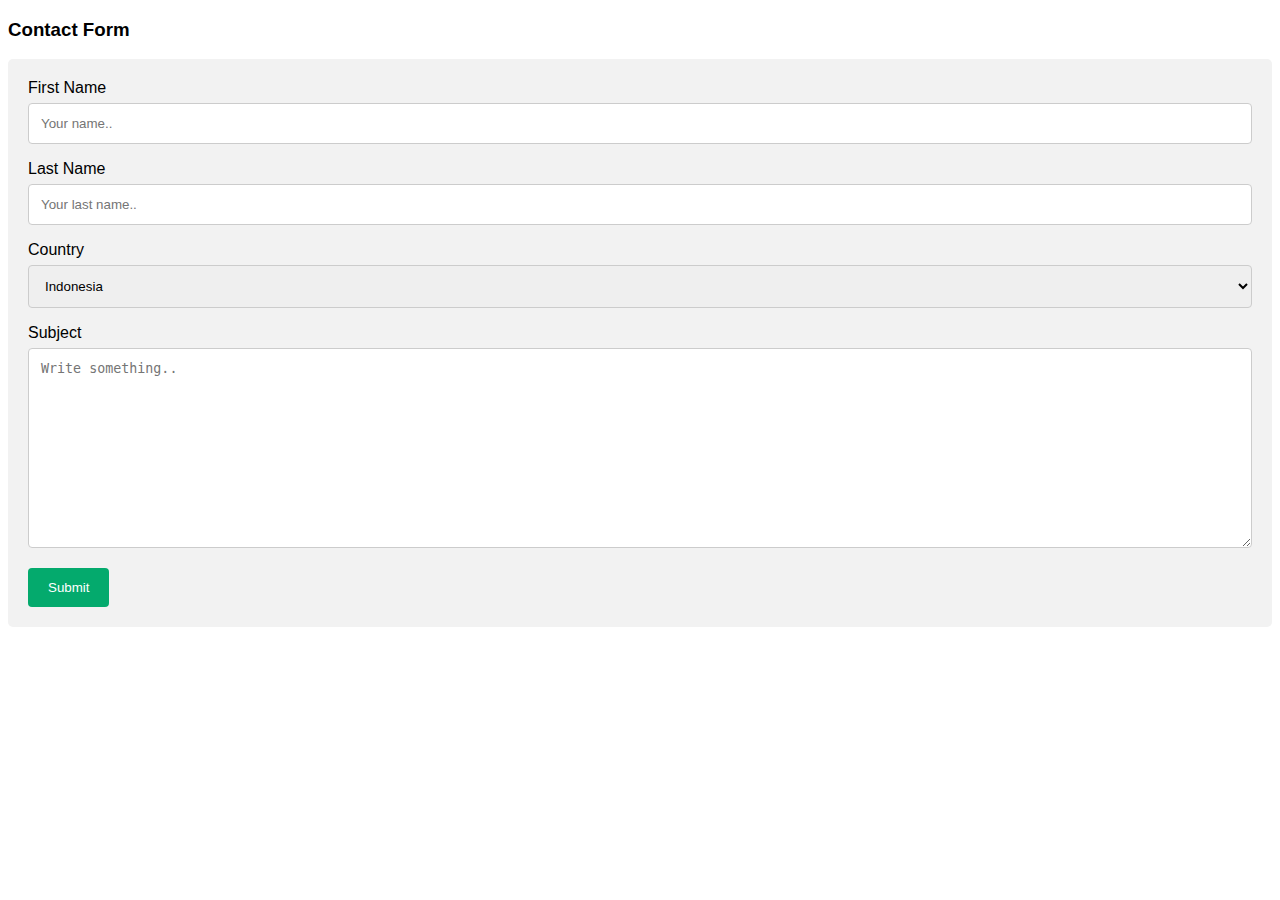
<file: Contactus.html>
<!DOCTYPE html>
<html lang="en">
  <head>
    <meta charset="utf-8" />
    <meta name="viewport" content="width=device-width, initial-scale=1" />
    <title>Contact Form</title>
    <style>
      body {
        font-family: Arial, Helvetica, sans-serif;
      }
      * {
        box-sizing: border-box;
      }

      input[type="text"],
      select,
      textarea {
        width: 100%;
        padding: 12px;
        border: 1px solid #ccc;
        border-radius: 4px;
        box-sizing: border-box;
        margin-top: 6px;
        margin-bottom: 16px;
        resize: vertical;
      }

      input[type="submit"] {
        background-color: #04aa6d;
        color: white;
        padding: 12px 20px;
        border: none;
        border-radius: 4px;
        cursor: pointer;
      }

      input[type="submit"]:hover {
        background-color: #45a049;
      }

      .container {
        border-radius: 5px;
        background-color: #f2f2f2;
        padding: 20px;
      }
    </style>
  </head>
  <body>
    <h3>Contact Form</h3>

    <div class="container">
      <form action="/action_page.php">
        <label for="fname">First Name</label>
        <input
          type="text"
          id="fname"
          name="firstname"
          placeholder="Your name.."
        />

        <label for="lname">Last Name</label>
        <input
          type="text"
          id="lname"
          name="lastname"
          placeholder="Your last name.."
        />

        <label for="country">Country</label>
        <select id="country" name="country">
          <option value="Indonesia">Indonesia</option>
          <option value="Singapore">Singapore</option>
          <option value="Malaysia">malaysia</option>
        </select>

        <label for="subject">Subject</label>
        <textarea
          id="subject"
          name="subject"
          placeholder="Write something.."
          style="height: 200px"
        ></textarea>

        <input type="submit" value="Submit" />
      </form>
    </div>
  </body>
</html>
</file>
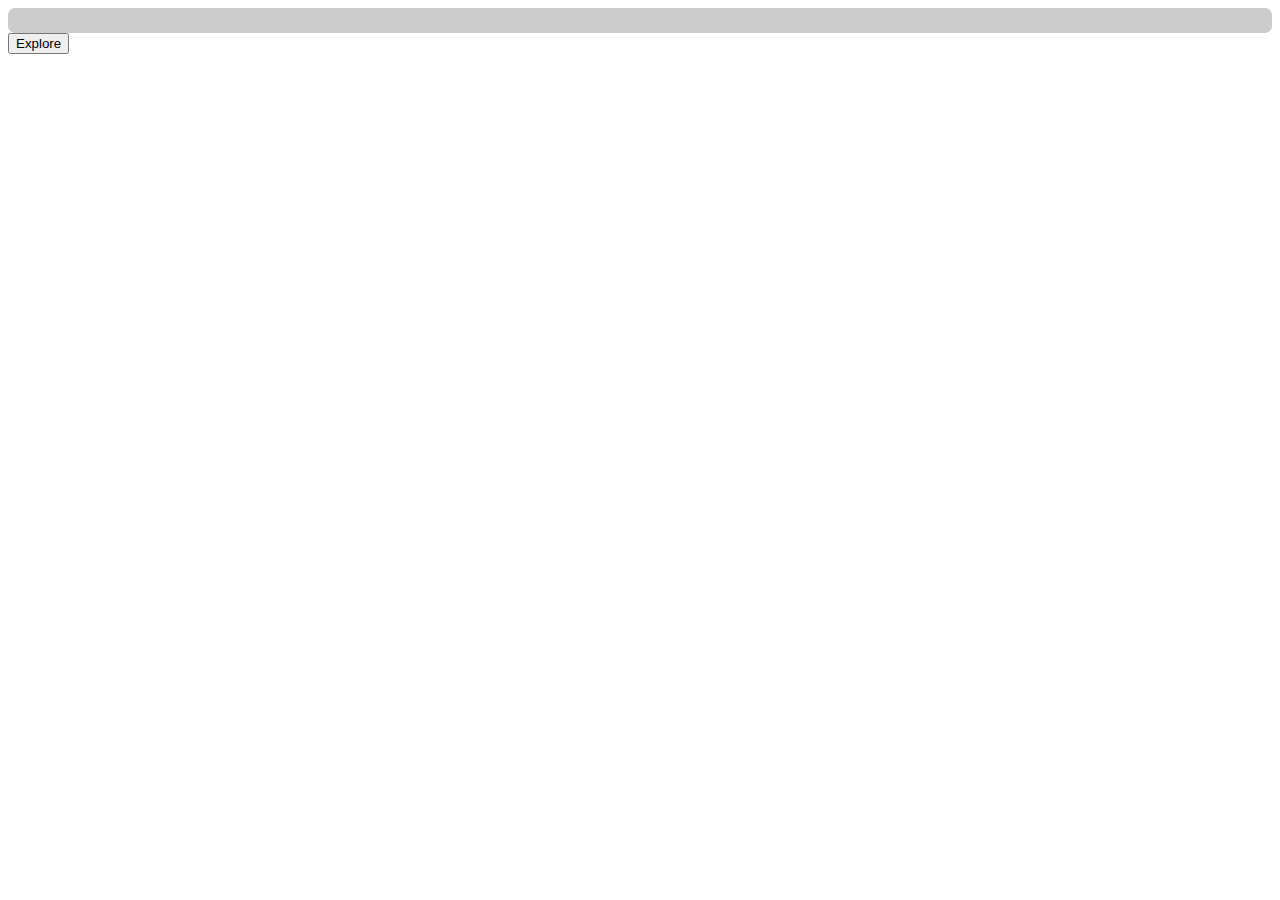
<file: loadingbar.html>
<!DOCTYPE html>
<html lang="en">
  <head>
    <meta charset="UTF-8" />
    <meta name="viewport" content="width=device-width, initial-scale=1.0" />
    <link rel="stylesheet" type="text/css" href="loading.css" />
    <script src="loadingbar.js"></script>
    <title>Loading Bar</title>
  </head>

  <body>
    <div class="loading-container">
      <div class="progress-bar"></div>
    </div>

    <button>Explore</button>

    <script src="loadingbar.js" />
  </body>
</html>
</file>
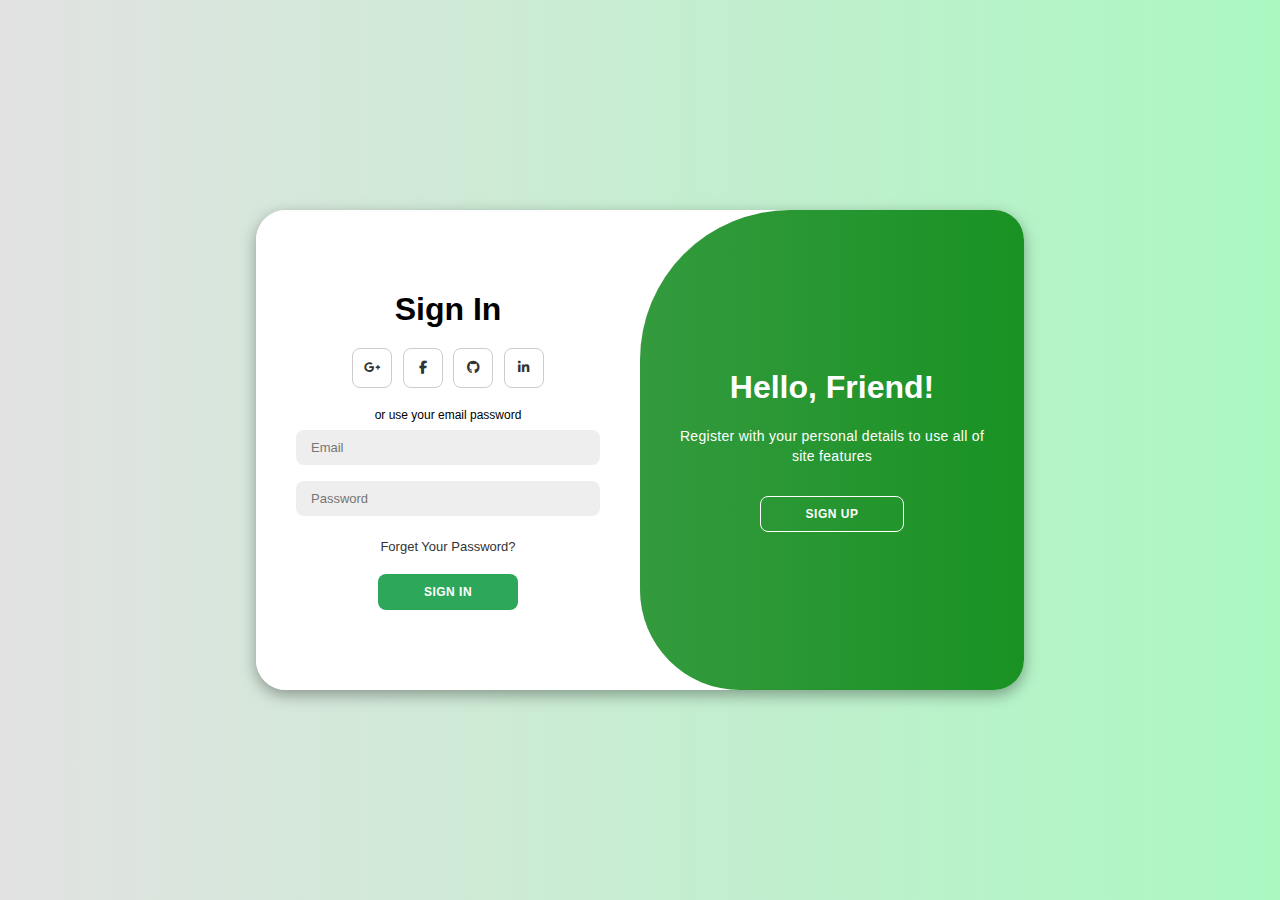
<file: signup.html>
<!DOCTYPE html>
<html lang="en">
  <head>
    <meta charset="UTF-8" />
    <meta name="viewport" content="width=device-width, initial-scale=1.0" />
    <link
      rel="stylesheet"
      href="https://cdnjs.cloudflare.com/ajax/libs/font-awesome/6.4.2/css/all.min.css"
    />
    <link rel="stylesheet" href="signup.css" />
    <title>Signup | FUNTIME</title>
  </head>

  <body>
    <div class="container" id="container">
      <div class="form-container sign-up">
        <form>
          <h1>Create Account</h1>
          <div class="social-icons">
            <a href="#" class="icon"
              ><i class="fa-brands fa-google-plus-g"></i
            ></a>
            <a href="#" class="icon"><i class="fa-brands fa-facebook-f"></i></a>
            <a href="#" class="icon"><i class="fa-brands fa-github"></i></a>
            <a href="#" class="icon"
              ><i class="fa-brands fa-linkedin-in"></i
            ></a>
          </div>
          <span>or use your email for registeration</span>
          <input type="text" placeholder="Name" />
          <input type="email" placeholder="Email" />
          <input type="password" placeholder="Password" />
          <button>Sign Up</button>
        </form>
      </div>
      <div class="form-container sign-in">
        <form>
          <h1>Sign In</h1>
          <div class="social-icons">
            <a href="#" class="icon"
              ><i class="fa-brands fa-google-plus-g"></i
            ></a>
            <a href="#" class="icon"><i class="fa-brands fa-facebook-f"></i></a>
            <a href="#" class="icon"><i class="fa-brands fa-github"></i></a>
            <a href="#" class="icon"
              ><i class="fa-brands fa-linkedin-in"></i
            ></a>
          </div>
          <span>or use your email password</span>
          <input type="email" placeholder="Email" />
          <input type="password" placeholder="Password" />
          <a href="#">Forget Your Password?</a>
          <button>Sign In</button>
        </form>
      </div>
      <div class="toggle-container">
        <div class="toggle">
          <div class="toggle-panel toggle-left">
            <h1>Welcome Back!</h1>
            <p>Enter your personal details to use all of site features</p>
            <button class="hidden" id="login">Sign In</button>
          </div>
          <div class="toggle-panel toggle-right">
            <h1>Hello, Friend!</h1>
            <p>
              Register with your personal details to use all of site features
            </p>
            <button class="hidden" id="register">Sign Up</button>
          </div>
        </div>
      </div>
    </div>

    <script src="signup_script.js"></script>
  </body>
</html>
</file>
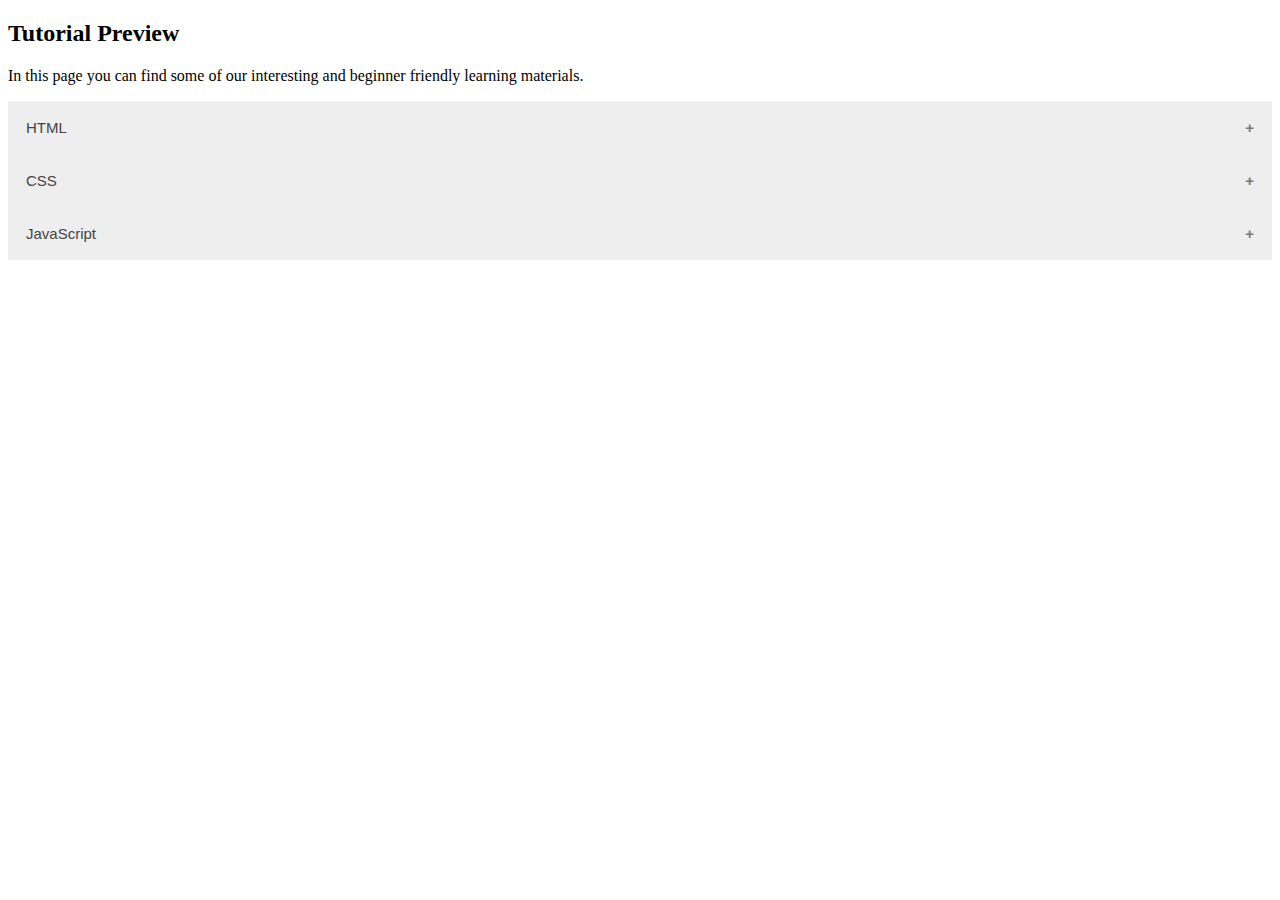
<file: Tutorial.html>
<!DOCTYPE html>
<html lang="en">
  <head>
    <meta name="viewport" content="width=device-width, initial-scale=1" />
    <meta charset="UTF-8" />
    <title>Tutorial</title>
    <style>
      .accordion {
        background-color: #eee;
        color: #444;
        cursor: pointer;
        padding: 18px;
        width: 100%;
        border: none;
        text-align: left;
        outline: none;
        font-size: 15px;
        transition: 0.4s;
      }

      .active,
      .accordion:hover {
        background-color: #ccc;
      }

      .accordion:after {
        content: "\002B";
        color: #777;
        font-weight: bold;
        float: right;
        margin-left: 5px;
      }

      .active:after {
        content: "\2212";
      }

      .panel {
        padding: 0 18px;
        background-color: white;
        max-height: 0;
        overflow: hidden;
        transition: max-height 0.2s ease-out;
      }
    </style>
  </head>
  <body>
    <h2>Tutorial Preview</h2>
    <p>
      In this page you can find some of our interesting and beginner friendly
      learning materials.
    </p>
    <button class="accordion">HTML</button>
    <div class="panel">
      <p>
        HTML is a coding language that enable you to create your own web
        structures. This allows you to start the outline of your project. HTML
        has been maintained by W3C, an organization that maintained the system
        and keep improving it to make it easier for us to develop a website. It
        might not be easy at first, but we will be with you in every step of
        your learning experience.
      </p>
    </div>

    <button class="accordion">CSS</button>
    <div class="panel">
      <p>
        CSS is a coding language that is used to give style to your HTML
        elements. CSS can be applied with, in-line, Internal, or external codes.
        The purpose of such is to make it easier to maintai the style across
        your websites pages. With CSS we can make HTML elements look more
        beautiful and have many eye catching looks. many experts has always
        found that there is no limit to how you can style your websites.
      </p>
    </div>

    <button class="accordion">JavaScript</button>
    <div class="panel">
      <p>
        Javascript is a powerful language that is used to make elements
        operatable. It gives logic and funtion that enable you to create a
        responsive websites by creating an interactable functions. This is
        especially true for the current trend of website development.
      </p>
    </div>

    <script>
      var acc = document.getElementsByClassName("accordion");
      var i;

      for (i = 0; i < acc.length; i++) {
        acc[i].addEventListener("click", function () {
          this.classList.toggle("active");
          var panel = this.nextElementSibling;
          if (panel.style.maxHeight) {
            panel.style.maxHeight = null;
          } else {
            panel.style.maxHeight = panel.scrollHeight + "px";
          }
        });
      }
    </script>
  </body>
</html>
</file>
<file: loading.css>
.loading-container {
  height: 25px;
  background-color: #ccc;
  position: relative;
  border-radius: 7px;
}

.loading-container .progress-bar {
  position: absolute;
  height: 100%;
  border-radius: 7px;
  background-color: darkgreen;
  animation: progress-animation 5s forwards;
}

@keyframes progress-animation {
  0% {
    width: 0%;
  }
  100% {
    width: 100%;
  }
}
</file>
<file: signup.css>
* {
  margin: 0;
  padding: 0;
  box-sizing: border-box;
  font-family: "Montserrat", sans-serif;
}

body {
  background-color: #6ef3d8;
  background: linear-gradient(to right, #e2e2e2, #abf8c1fe);
  display: flex;
  align-items: center;
  justify-content: center;
  flex-direction: column;
  height: 100vh;
}

.container {
  background-color: #fff;
  border-radius: 30px;
  box-shadow: 0 5px 15px rgba(0, 0, 0, 0.35);
  position: relative;
  overflow: hidden;
  width: 768px;
  max-width: 100%;
  min-height: 480px;
}

.container p {
  font-size: 14px;
  line-height: 20px;
  letter-spacing: 0.3px;
  margin: 20px 0;
}

.container span {
  font-size: 12px;
}

.container a {
  color: #333;
  font-size: 13px;
  text-decoration: none;
  margin: 15px 0 10px;
}

.container button {
  background-color: #2da85a;
  color: #fff;
  font-size: 12px;
  padding: 10px 45px;
  border: 1px solid transparent;
  border-radius: 8px;
  font-weight: 600;
  letter-spacing: 0.5px;
  text-transform: uppercase;
  margin-top: 10px;
  cursor: pointer;
}

.container button.hidden {
  background-color: transparent;
  border-color: #fff;
}

.container form {
  background-color: #fff;
  display: flex;
  align-items: center;
  justify-content: center;
  flex-direction: column;
  padding: 0 40px;
  height: 100%;
}

.container input {
  background-color: #eee;
  border: none;
  margin: 8px 0;
  padding: 10px 15px;
  font-size: 13px;
  border-radius: 8px;
  width: 100%;
  outline: none;
}

.form-container {
  position: absolute;
  top: 0;
  height: 100%;
  transition: all 0.6s ease-in-out;
}

.sign-in {
  left: 0;
  width: 50%;
  z-index: 2;
}

.container.active .sign-in {
  transform: translateX(100%);
}

.sign-up {
  left: 0;
  width: 50%;
  opacity: 0;
  z-index: 1;
}

.container.active .sign-up {
  transform: translateX(100%);
  opacity: 1;
  z-index: 5;
  animation: move 0.6s;
}

@keyframes move {
  0%,
  49.99% {
    opacity: 0;
    z-index: 1;
  }
  50%,
  100% {
    opacity: 1;
    z-index: 5;
  }
}

.social-icons {
  margin: 20px 0;
}

.social-icons a {
  border: 1px solid #ccc;
  border-radius: 20%;
  display: inline-flex;
  justify-content: center;
  align-items: center;
  margin: 0 3px;
  width: 40px;
  height: 40px;
}

.toggle-container {
  position: absolute;
  top: 0;
  left: 50%;
  width: 50%;
  height: 100%;
  overflow: hidden;
  transition: all 0.6s ease-in-out;
  border-radius: 150px 0 0 100px;
  z-index: 1000;
}

.container.active .toggle-container {
  transform: translateX(-100%);
  border-radius: 0 150px 100px 0;
}

.toggle {
  background-color: #4d25ab;
  height: 100%;
  background: linear-gradient(to right, #4ea358, #199223);
  color: #fff;
  position: relative;
  left: -100%;
  height: 100%;
  width: 200%;
  transform: translateX(0);
  transition: all 0.6s ease-in-out;
}

.container.active .toggle {
  transform: translateX(50%);
}

.toggle-panel {
  position: absolute;
  width: 50%;
  height: 100%;
  display: flex;
  align-items: center;
  justify-content: center;
  flex-direction: column;
  padding: 0 30px;
  text-align: center;
  top: 0;
  transform: translateX(0);
  transition: all 0.6s ease-in-out;
}

.toggle-left {
  transform: translateX(-200%);
}

.container.active .toggle-left {
  transform: translateX(0);
}

.toggle-right {
  right: 0;
  transform: translateX(0);
}

.container.active .toggle-right {
  transform: translateX(200%);
}
</file>
